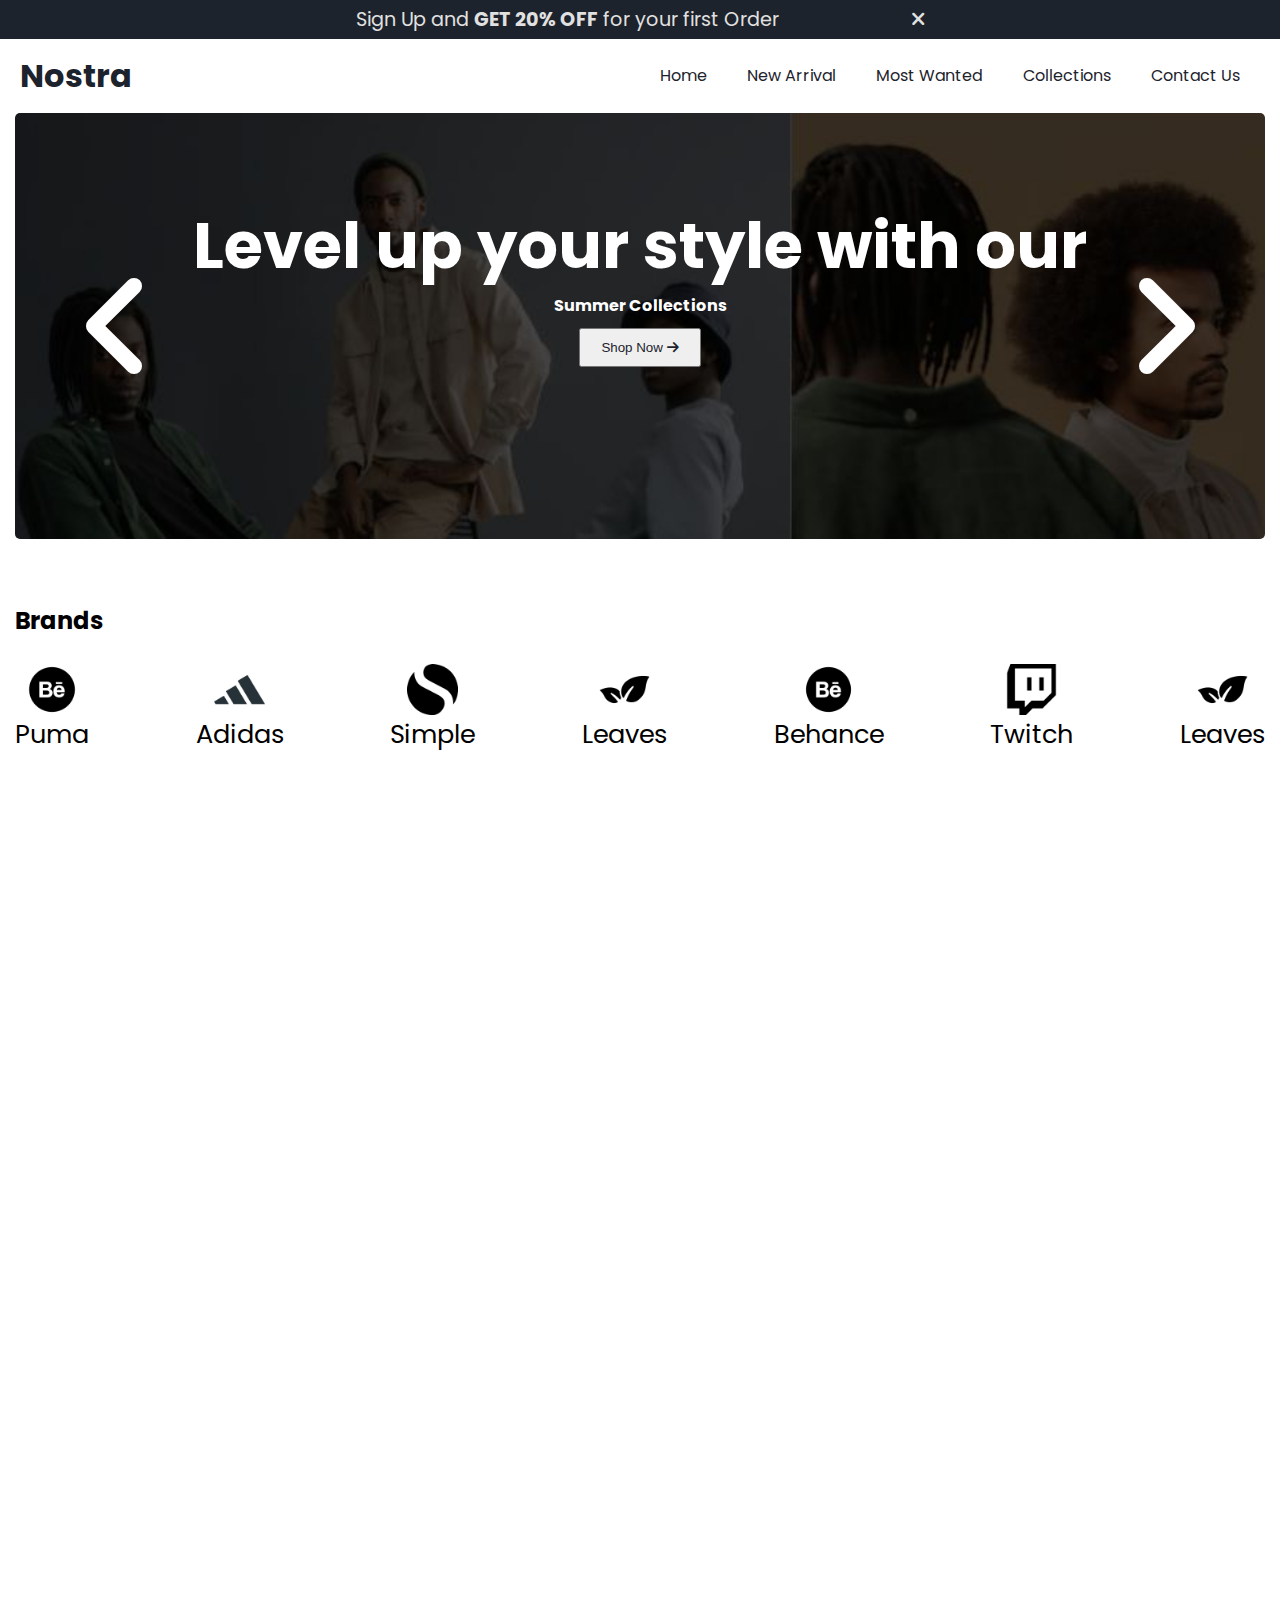
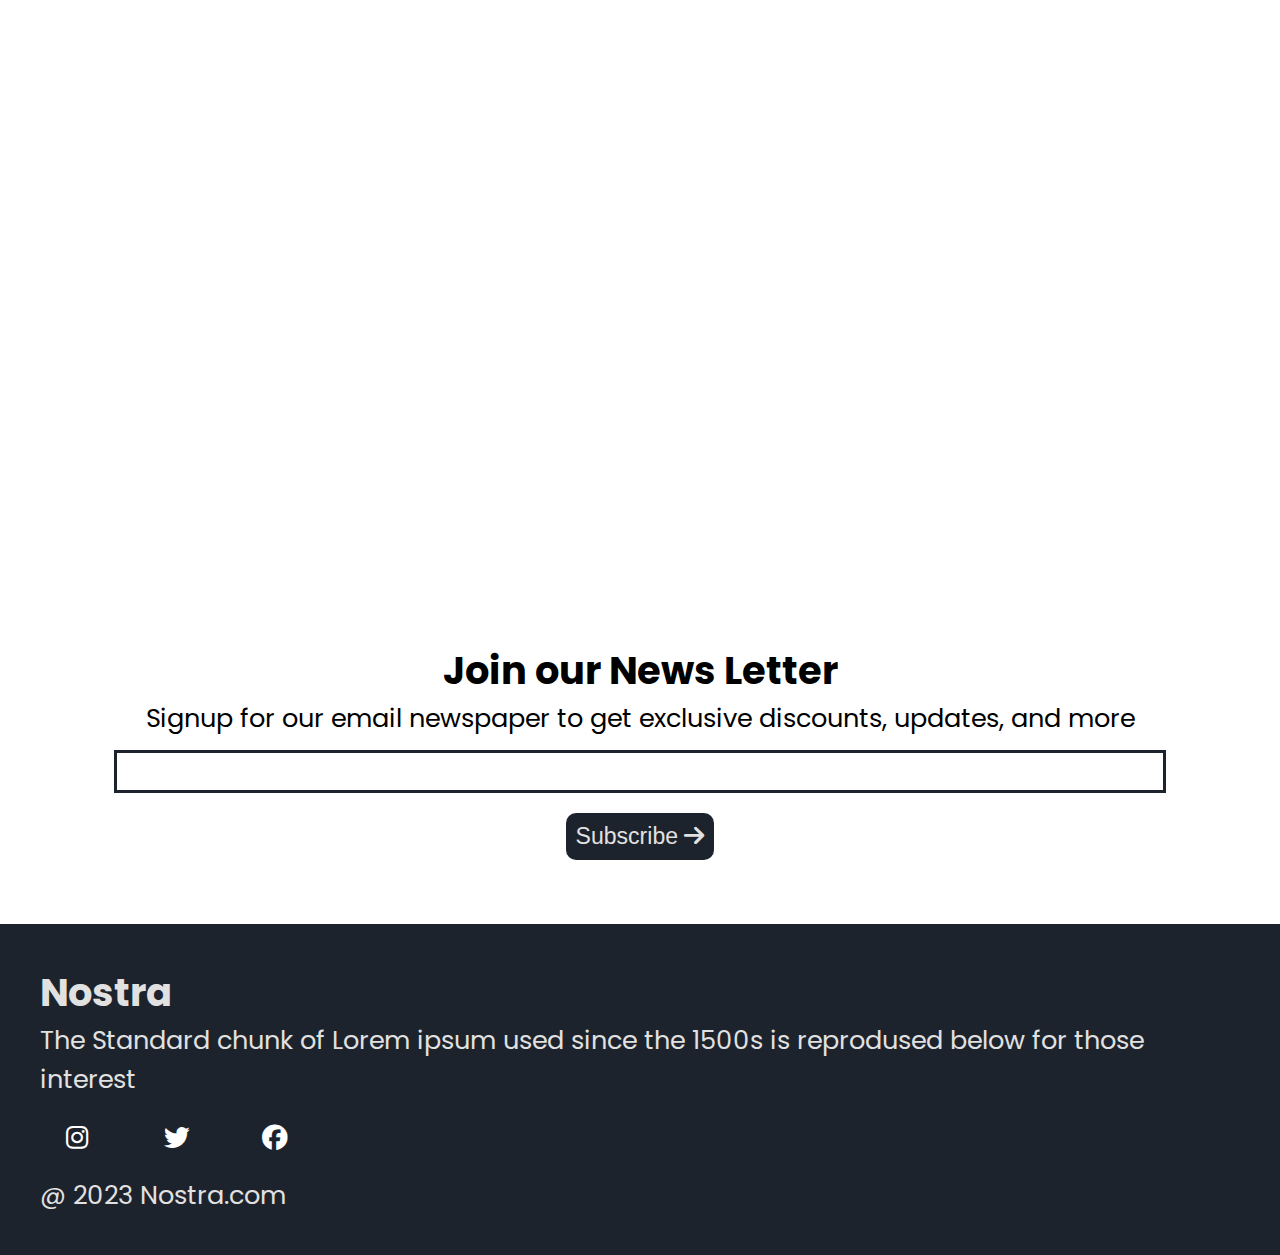
<file: index.html>
<!DOCTYPE html>
<html lang="en">

<head>
    <meta charset="UTF-8">
    <meta name="viewport" content="width=device-width, initial-scale=1.0">
    <title>Nostra</title>
    <!--Link CSS File-->
    <link rel="stylesheet" href="style.css">
    <!--Link Google Fonts-->
    <link rel="preconnect" href="https://fonts.googleapis.com">
    <link rel="preconnect" href="https://fonts.gstatic.com" crossorigin>
    <link href="https://fonts.googleapis.com/css2?family=Poppins:wght@400;500;700&display=swap" rel="stylesheet">

    <!--Link Font Awesome-->
    <link rel="stylesheet" href="https://cdnjs.cloudflare.com/ajax/libs/font-awesome/6.4.2/css/all.min.css">

</head>

<body>

    <!--Offer Bar-->

    <div class="offer-bar">
        <p>Sign Up and <b>GET 20% OFF</b> for your first Order
            <i id="offer-close" style="margin-left: 10%; cursor: pointer;" class="fa-solid fa-xmark"></i>
        </p>
    </div>

    <!--Navigation Bar-->
    <nav class="navbar">
        <h1>Nostra</h1>
        <div class="navbar-links">
            <p class="navbar-link"><a href="home">Home</a></p>
            <p class="navbar-link"><a href="#new-arrival">New Arrival</a></p>
            <p class="navbar-link"><a href="#most-wanted">Most Wanted</a></p>
            <p class="navbar-link"><a href="collections.html">Collections</a></p>
            <p class="navbar-link"><a href="./contact.html">Contact Us</a></p>
        </div>


        <div class="navbar-menu-toggle">
            <i id="side-navbar-activate" class="fa-solid fa-bars"></i>
        </div>

    </nav>

    <!--Side Navbar-->

    <div class="side-navbar">
        <p style="text-align: right;">
            <i id="side-navbar-close" class="fa-solid fa-xmark"></i>
        </p>
        <div class="side-navbar-links">

            <p class="side-navbar-link"><a href="./index.html">Home</a></p>
            <p class="side-navbar-link"><a href="#new-arrival">New Arrival</a></p>
            <p class="side-navbar-link"><a href="#most-wanted">Most Wanted</a></p>
            <p class="side-navbar-link"><a href="./collections.html">Collections</a></p>
            <p class="side-navbar-link"><a href="./contact.html">Contact Us</a></p>
        </div>

    </div>

    <div class="container">

        <!--Slider-->
        <div class="slider">
            <div class="slider-left-button">
                <i id="slider-left-activate" class="fa-solid fa-angle-left" style="color: #ffffff;"></i>
            </div>

            <div class="slider-content">
                <h1>Level up your style with our</h1>
                <h4>Summer Collections</h4>
                <button> Shop Now <i class="fa-solid fa-arrow-right"></i> </button>
            </div>

            <div class="slider-image-container">
                <img class="slider-image" src="img/others/slider-one.jpg" width="100%" alt="">
                <img class="slider-image" src="img/others/slider-one.jpg" alt="">
                <img class="slider-image" src="img/others/slider-one.jpg" alt="">
            </div>

            <div class="slider-right-button">

                <i id="slider-right-activate" class="fa-solid fa-angle-right" style="color: #ffffff;"></i>
            </div>
        </div>

        <!--Brands-->
        <h2 style="margin-top: 5vw;">Brands</h2>
        <div class="brands">
            <div class="brands-item">
                <img class="brands-icon" src="img/icons/behance.png" alt="">
                <p>Puma</p>
            </div>

            <div class="brands-item">
                <img class="brands-icon" src="img/icons/adidas.png" alt="">
                <p>Adidas</p>
            </div>

            <div class="brands-item">
                <img class="brands-icon" src="img/icons/simple.png" alt="">
                <p>Simple</p>
            </div>

            <div class="brands-item">
                <img class="brands-icon" src="img/icons/leaves.png" alt="">
                <p>Leaves</p>
            </div>

            <div class="brands-item">
                <img class="brands-icon" src="img/icons/behance.png" alt="">
                <p>Behance</p>
            </div>

            <div class="brands-item">
                <img class="brands-icon" src="img/icons/twitch.png" alt="">
                <p>Twitch</p>
            </div>

            <div class="brands-item">
                <img class="brands-icon" src="img/icons/leaves.png" alt="">
                <p>Leaves</p>
            </div>
        </div>

        <div class="initial-scroll-animate reveal-scroll-animate">
            <div class="service">

                <div class="servives-container-1">
                    <div>
                        <h2>We Provide Best</h2>
                        <h2>Customer Experiences</h2>
                    </div>

                    <div>
                        <p>|| We ensure that our customer have the best shopping experience</p>
                    </div>
                </div>

                <div class="servives-container-2">
                    <div>
                        <i style="font-size: 3vw;margin-bottom: 10px;" class="fa-regular fa-circle-check"></i>
                        <h4>Original Products</h4>
                        <p>Lorem, ipsum dolor sit amet consectetur adipisicing elit. Porro, consequuntur.
                        </p>
                    </div>

                    <div>
                        <i style="font-size: 3vw;margin-bottom: 10px;" class="fa-regular fa-face-smile"></i>
                        <h4>Satisfaction Guarantee</h4>
                        <p>Lorem, ipsum dolor sit amet consectetur adipisicing elit. Porro, consequuntur.
                        </p>
                    </div>

                    <div>
                        <i style="font-size: 3vw;margin-bottom: 10px;" class="fa-solid fa-broom"></i>
                        <h4>New Arrival Everyday</h4>
                        <p>Lorem, ipsum dolor sit amet consectetur adipisicing elit. Porro, consequuntur.
                        </p>
                    </div>

                    <div>
                        <i style="font-size: 3vw;margin-bottom: 10px;" class="fa-solid fa-truck-fast"></i>
                        <h4>Fast & Free Shipping</h4>
                        <p>Lorem, ipsum dolor sit amet consectetur adipisicing elit. Porro, consequuntur.
                        </p>
                    </div>
                </div>
            </div>
        </div>

        <div class="initial-scroll-animate reveal-scroll-animate">
            <h2 id="new-arrival" style=" margin-top: 5vw;">New Arrivals</h2>

            <div class="new-arrival">

                <div class="new-arrival-container">
                    <img style="width: 20vw;" src="img/products/f1.jpg" alt="">
                    <div class="overlay"></div>
                    <button> Shop Now <i class="fa-solid fa-arrow-right"></i> </button>

                </div>

                <div class="new-arrival-container">
                    <img style="width: 20vw;" src="img/products/f7.jpg" alt="">
                    <div class="overlay"></div>
                    <button> Shop Now <i class="fa-solid fa-arrow-right"></i> </button>

                </div>

                <div class="new-arrival-container">
                    <img style="width: 20vw;" src="img/products/n1.jpg" alt="">
                    <div class="overlay"></div>
                    <button> Shop Now <i class="fa-solid fa-arrow-right"></i> </button>

                </div>

                <div class="new-arrival-container">
                    <img style="width: 20vw;" src="img/products/n7.jpg" alt="">
                    <div class="overlay"></div>
                    <button> Shop Now <i class="fa-solid fa-arrow-right"></i> </button>

                </div>
            </div>
        </div>

        <div class="initial-scroll-animate reveal-scroll-animate">
            <h2 id="most-wanted" style=" margin-top: 5vw;">Most Wanted</h2>

            <div class="most-wanted">

                <div class="most-wanted-container">
                    <img style="width: 20vw;" src="img/products/n8.jpg" alt="">
                    <p class="sale-overlay">sale</p>
                    <img class="like-button" src="img/icons/blackheart.png" alt="">

                </div>

                <div class="most-wanted-container">
                    <img style="width: 20vw;" src="img/products/f1.jpg" alt="">

                    <p class="sale-overlay">sale</p>
                    <img class="like-button" src="img/icons/blackheart.png" alt="">
                </div>

                <div class="most-wanted-container">
                    <img style="width: 20vw;" src="img/products/n1.jpg" alt="">
                    <p class="sale-overlay">sale</p>
                    <img class="like-button" src="img/icons/blackheart.png" alt="">


                </div>

                <div class="most-wanted-container">
                    <img style="width: 20vw;" src="img/products/n7.jpg" alt="">
                    <p class="sale-overlay">sale</p>
                    <img class="like-button" src="img/icons/blackheart.png" alt="">


                </div>

                <div class="most-wanted-container">
                    <img style="width: 20vw;" src="img/products/n3.jpg" alt="">
                    <p class="sale-overlay">sale</p>
                    <img class="like-button" src="img/icons/blackheart.png" alt="">

                </div>

                <div class="most-wanted-container">
                    <img style="width: 20vw;" src="img/products/f7.jpg" alt="">

                    <p class="sale-overlay">sale</p>
                    <img class="like-button" src="img/icons/blackheart.png" alt="">
                </div>

                <div class="most-wanted-container">
                    <img style="width: 20vw;" src="img/products/n4.jpg" alt="">
                    <p class="sale-overlay">sale</p>
                    <img class="like-button" src="img/icons/blackheart.png" alt="">
                </div>

                <div class="most-wanted-container">
                    <img style="width: 20vw;" src="img/products/n7.jpg" alt="">
                    <p class="sale-overlay">sale</p>
                    <img class="like-button" src="img/icons/blackheart.png" alt="">
                </div>
            </div>
        </div>

        <div class="initial-scroll-animate reveal-scroll-animate">
            <div class="limited-offer">
                <div class="limited-offer-img">
                    <img src="img/others/offer.jpg" alt="">
                </div>
                <div class="limited-offer-text">
                    <h2>Limited Offer</h2>
                    <h4>35% OFF on this for the first 30 Customers</h4>
                    <button> Shop Now <i class="fa-solid fa-arrow-right"></i> </button>
                </div>
            </div>
        </div>

        <div class="news">
            <h2>Join our News Letter</h2>
            <p style="text-align: center;">Signup for our email newspaper to get exclusive discounts, updates, and more
            </p>
            <div style="margin-top: 10px;">
                <input class="search">
            </div>
            <div>
                <button> Subscribe <i class="fa-solid fa-arrow-right"></i> </button>
            </div>
        </div>
    </div>

    <div class="footer">
        <div class="footer-container">
            <div class="footer-box-1">
                <h2 class="headingText">Nostra</h2>
                <p>The Standard chunk of Lorem ipsum
                    used since the 1500s is reprodused
                    below for those interest</p>
                <div class="footer-icon-container">
                    <i class="icon fa-brands fa-instagram" style="color: #ffffff;"></i>
                    <i class="icon fa-brands fa-twitter" style="color: #ffffff;"></i>
                    <i class="icon fa-brands fa-facebook" style="color: #ffffff;"></i>
                </div>
            </div>
        </div>
        <p class="subtitle">@ 2023 Nostra.com</p>
    </div>
    <script src="index.js"></script>
</body>

</html>
</file>
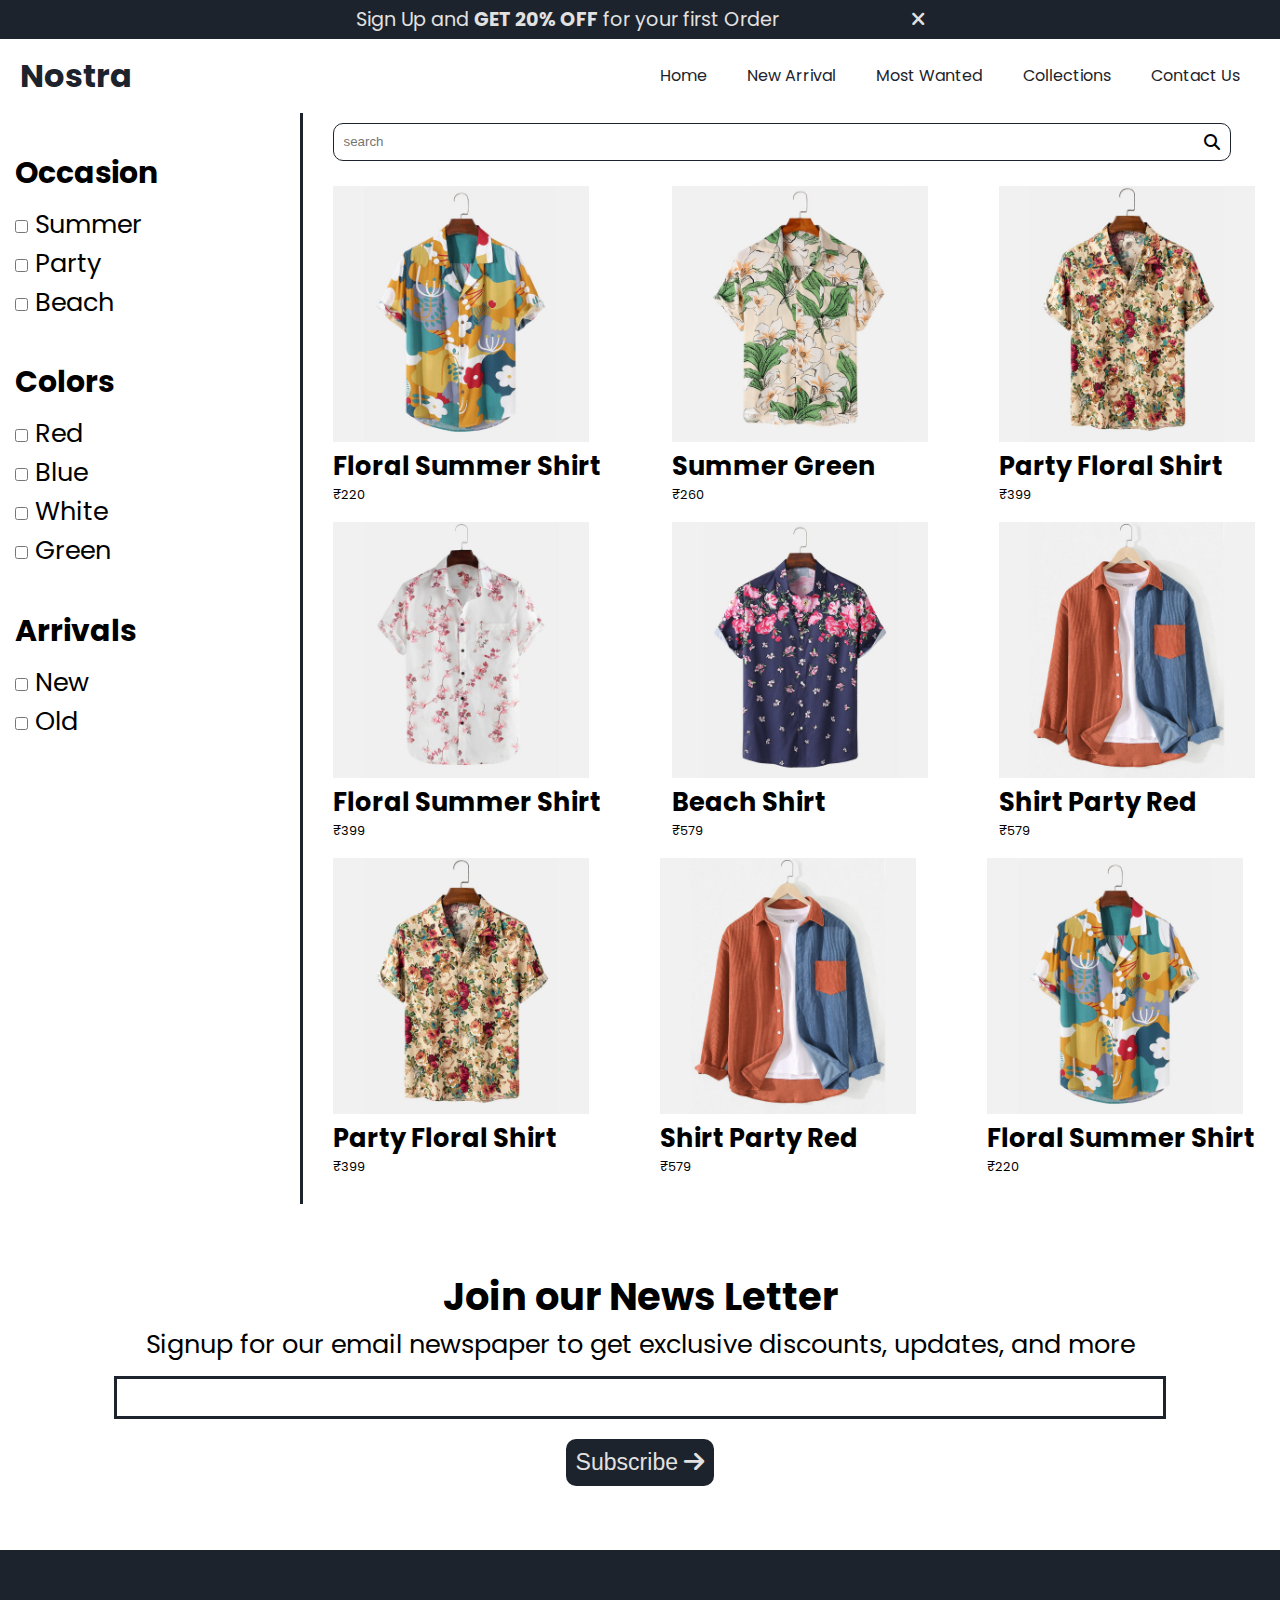
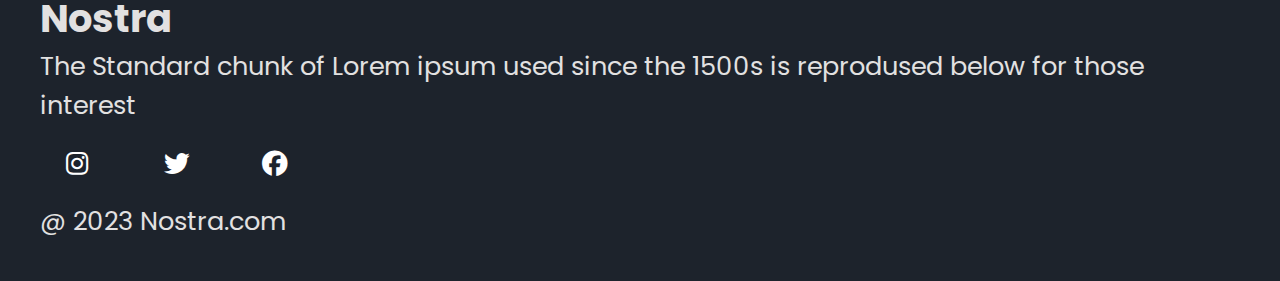
<file: collections.html>
<!DOCTYPE html>
<html lang="en">

<head>
    <meta charset="UTF-8">
    <meta name="viewport" content="width=device-width, initial-scale=1.0">
    <title>Collections</title>
    <!--Link CSS File-->
    <link rel="stylesheet" href="style.css">
    <!--Link Google Fonts-->
    <link rel="preconnect" href="https://fonts.googleapis.com">
    <link rel="preconnect" href="https://fonts.gstatic.com" crossorigin>
    <link href="https://fonts.googleapis.com/css2?family=Poppins:wght@400;500;700&display=swap" rel="stylesheet">

    <!--Link Font Awesome-->
    <link rel="stylesheet" href="https://cdnjs.cloudflare.com/ajax/libs/font-awesome/6.4.2/css/all.min.css">

</head>

<body>

    <!--Offer Bar-->

    <div class="offer-bar">
        <p>Sign Up and <b>GET 20% OFF</b> for your first Order
            <i id="offer-close" style="margin-left: 10%; cursor: pointer;" class="fa-solid fa-xmark"></i>
        </p>
    </div>

    <!--Navigation Bar-->
    <nav class="navbar">
        <h1>Nostra</h1>
        <div class="navbar-links">
            <p class="navbar-link"><a href="./index.html">Home</a></p>
            <p class="navbar-link"><a href="./index.html/#new-arrival">New Arrival</a></p>
            <p class="navbar-link"><a href="./index.html/#most-wanted">Most Wanted</a></p>
            <p class="navbar-link"><a href="./index.html/collections">Collections</a></p>
            <p class="navbar-link"><a href="./contact.html">Contact Us</a></p>
        </div>


        <div class="navbar-menu-toggle">
            <i id="side-navbar-activate" class="fa-solid fa-bars"></i>
        </div>
    </nav>

    <!--Side Navbar-->

    <div class="side-navbar">
        <p style="text-align: right;">
            <i id="side-navbar-close" class="fa-solid fa-xmark"></i>
        </p>
        <div class="side-navbar-links">

            <p class="side-navbar-link"><a href="./index.html">Home</a></p>
            <p class="side-navbar-link"><a href="./index.html">New Arrival</a></p>
            <p class="side-navbar-link"><a href="./index.html">Most Wanted</a></p>
            <p class="side-navbar-link"><a href="./collections.html">Collections</a></p>
            <p class="side-navbar-link"><a href="./contact.html">Contact Us</a></p>
        </div>

    </div>

    <div class="container">

        <div class="divide-section">
            <div class="filter-section">

                <h3 class="filter-section-occasion">Occasion</h3>
                <div>
                    <input type="checkbox" name="tags" value="summer"> Summer <br>
                    <input type="checkbox" name="tags" value="party"> Party <br>
                    <input type="checkbox" name="tags" value="beach"> Beach

                </div>

                <h3 class="filter-section-colors"> Colors </h3>
                <div>
                    <input type="checkbox" name="tags" value="red"> Red <br>
                    <input type="checkbox" name="tags" value="blue"> Blue <br>
                    <input type="checkbox" name="tags" value="white"> White <br>
                    <input type="checkbox" name="tags" value="green"> Green
                </div>

                <h3 class="filter-section-arrivals"> Arrivals </h3>
                <div>
                    <input type="checkbox" name="tags" value="new"> New <br>
                    <input type="checkbox" name="tags" value="old"> Old

                </div>


                <hr class="vertical-line">
            </div>

            <div class="product-section">
                <form class="navbar-search">
                    <input type="search" placeholder="search">
                    <i class="fa-solid fa-magnifying-glass"></i>
                </form>

                <div class="products">

                </div>
            </div>
        </div>



        <div class="news">
            <h2>Join our News Letter</h2>
            <p style="text-align: center;">Signup for our email newspaper to get exclusive discounts, updates, and more
            </p>
            <div style="margin-top: 10px;">
                <input class="search">
            </div>
            <div>
                <button> Subscribe <i class="fa-solid fa-arrow-right"></i> </button>
            </div>
        </div>

    </div>

    <div class="footer">
        <div class="footer-container">
            <div class="footer-box-1">
                <h2 class="headingText">Nostra</h2>
                <p>The Standard chunk of Lorem ipsum
                    used since the 1500s is reprodused
                    below for those interest</p>
                <div class="footer-icon-container">
                    <i class="icon fa-brands fa-instagram" style="color: #ffffff;"></i>
                    <i class="icon fa-brands fa-twitter" style="color: #ffffff;"></i>
                    <i class="icon fa-brands fa-facebook" style="color: #ffffff;"></i>
                </div>
            </div>



        </div>

        <p class="subtitle">@ 2023 Nostra.com</p>
    </div>



    <!--Link Javascript File-->
    <script type="module" src="collections.js"></script>
</body>

</html>
</file>
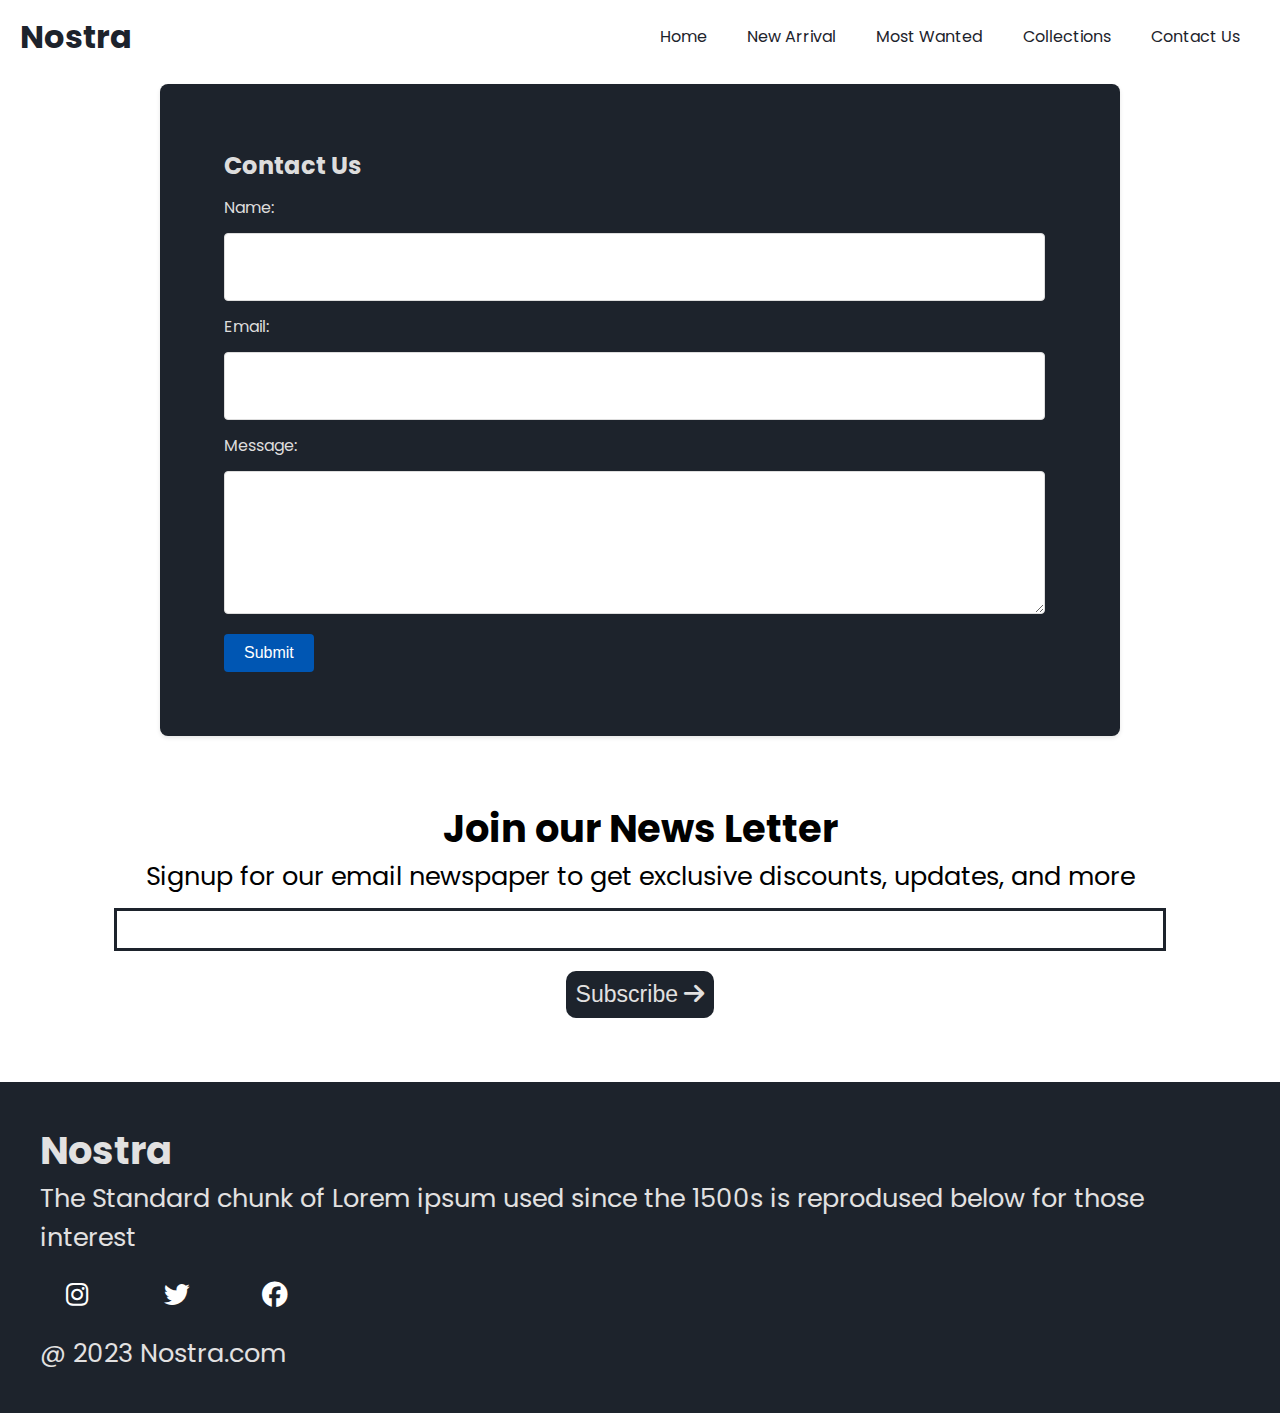
<file: contact.html>
<!DOCTYPE html>
<html lang="en">

<head>
    <meta charset="UTF-8">
    <meta name="viewport" content="width=device-width, initial-scale=1.0">
    <title>Nostra</title>
    <!--Link CSS File-->
    <link rel="stylesheet" href="style.css">
    <!--Link Google Fonts-->
    <link rel="preconnect" href="https://fonts.googleapis.com">
    <link rel="preconnect" href="https://fonts.gstatic.com" crossorigin>
    <link href="https://fonts.googleapis.com/css2?family=Poppins:wght@400;500;700&display=swap" rel="stylesheet">

    <!--Link Font Awesome-->
    <link rel="stylesheet" href="https://cdnjs.cloudflare.com/ajax/libs/font-awesome/6.4.2/css/all.min.css">

</head>

<body>







    <!--Navigation Bar-->
    <nav class="navbar">
        <h1>Nostra</h1>
        <div class="navbar-links">
            <p class="navbar-link"><a href="./index.html">Home</a></p>
            <p class="navbar-link"><a href="./index.html">New Arrival</a></p>
            <p class="navbar-link"><a href="./index.html">Most Wanted</a></p>
            <p class="navbar-link"><a href="collections.html">Collections</a></p>
            <p class="navbar-link"><a href="./contact.html">Contact Us</a></p>
        </div>


        <div class="navbar-menu-toggle">
            <i id="side-navbar-activate" class="fa-solid fa-bars"></i>
        </div>
    </nav>

    <!--Side Navbar-->

    <div class="side-navbar">
        <p style="text-align: right;">
            <i id="side-navbar-close" class="fa-solid fa-xmark"></i>
        </p>
        <div class="side-navbar-links">

            <p class="side-navbar-link"><a href="./index.html">Home</a></p>
            <p class="side-navbar-link"><a href="./index.html">New Arrival</a></p>
            <p class="side-navbar-link"><a href="./index.html">Most Wanted</a></p>
            <p class="side-navbar-link"><a href="./collections.html">Collections</a></p>
            <p class="side-navbar-link"><a href="./contact.html">Contact Us</a></p>
        </div>

    </div>

    <div class="container">
        <div class="contact-form">
            <h2>Contact Us</h2>
            <form action="#" method="post">
                <label for="name">Name:</label>
                <input type="text" id="name" name="name" required>

                <label for="email">Email:</label>
                <input type="text" id="email" name="email" required>

                <label for="message">Message:</label>
                <textarea id="message" name="message" required></textarea>

                <input type="submit" value="Submit">
            </form>
        </div>

    </div>

    <div class="news">
        <h2>Join our News Letter</h2>
        <p style="text-align: center;">Signup for our email newspaper to get exclusive discounts, updates, and more</p>
        <div style="margin-top: 10px;">
            <input class="search">
        </div>
        <div>
            <button> Subscribe <i class="fa-solid fa-arrow-right"></i> </button>
        </div>
    </div>

    </div>

    <div class="footer">
        <div class="footer-container">
            <div class="footer-box-1">
                <h2 class="headingText">Nostra</h2>
                <p>The Standard chunk of Lorem ipsum
                    used since the 1500s is reprodused
                    below for those interest</p>
                <div class="footer-icon-container">
                    <i class="icon fa-brands fa-instagram" style="color: #ffffff;"></i>
                    <i class="icon fa-brands fa-twitter" style="color: #ffffff;"></i>
                    <i class="icon fa-brands fa-facebook" style="color: #ffffff;"></i>
                </div>
            </div>
        </div>
        <p class="subtitle">@ 2023 Nostra.com</p>
    </div>
    <script src="./contact.js"></script>
</body>

</html>
</file>
<file: style.css>
*{
    margin: 0;
    padding: 0;
}
body {
    font-family: 'Poppins', sans-serif;
    
}
.offer-bar {
    background-color: #1D232C;
    color: #E2E1E1;
    padding: 5px;
    text-align: center;
    font-size: 1.5vw;
}

.container {
    padding-left: 15px;
    padding-right: 15px;
}

/* Main Navigation Bar*/
.navbar {
    display: flex;
    justify-content: space-between;
    color: #1D232C;
    align-items: center;
    position: sticky;
    top: 0px;
    background-color: white;
    padding-top: 1vw;
    padding-bottom: 1vw;
    padding-left: 20px;
    padding-right: 20px;
    z-index: 3;
}

.navbar-links {
    display: flex;
    width: 50%;
    justify-content: space-around;
    align-items: center;
}

.navbar-links a{
    text-decoration: none;
    color: #1D232C;
}

.navbar-links a:hover{
    text-decoration: underline;
    color: #1D232C;
}

.navbar-search {
    border: solid #1D232C 1px;
    border-radius: 10px;
    padding: 10px;
    display: flex;
    align-items: center;
    width: 95%;
}

.navbar-search input {
    border: none;
    width: 100%;
    background-color: transparent;
    
}

input:focus {
    outline: none;
}

.navbar-menu-toggle {
    display: none;
}

/*0 to 800px */

@media screen and (max-width:900px) {

    .navbar-menu-toggle {
        display: block;
    }

    .navbar-links {
        display: none;
    }

    

}

/* Side Navbar */
.side-navbar{
    position: fixed;
    top: 0;
    left: 0;
    width: 50%;
    height: 100%;
    background-color: #1D232C;
    color: #E2E1E1;
    margin-left: -60%;
    transition-duration: 1s;
    z-index: 10;
    padding: 20px;
  
}

.side-navbar-link{
    margin-bottom: 30px;
}

.side-navbar-links a{
    text-decoration: none;
    color: #E2E1E1;
}

.side-navbar-links a:hover{
    text-decoration: underline;
    color: #E2E1E1;
}

.side-navbar-search {
    border: solid #E2E1E1 1px;
    border-radius: 10px;
    padding: 10px;
    display: inline-block;
}

.side-navbar-search input {
    border: none;
    background: transparent;
}

/*Slider*/

.slider{
    overflow: hidden;
    display: flex;
    width: 100%;
    position: relative;
    
    border-radius: 5px;

}

.slider-image-container{
    display: flex;
    transition: 2s;
}

.slider-image{
    width: 100vw;
}

.slider-left-button{
    position: absolute;
    top: 35%;
    left: 5%;
    z-index: 1;
}

.slider-left-button i{
    font-size: 10vw;
    
}
.slider-right-button{
    position: absolute;
    top: 35%;
    right: 5%;
}
.slider-right-button i{
    font-size: 10vw;
}
.slider-content{
    position: absolute;
    color: white;
    text-align: center;
    width: 100%;
    top: 20%;
}
.slider-content h1{
    font-size: 5vw;
}
.slider-content button{
   padding-left: 20px;
   padding-right: 20px;
   padding-top: 10px;
   padding-bottom: 10px;
   margin-top: 10px;
   color: #1D232C;
}

/* Brands*/
.brands{
    display: flex;
    margin-top: 2vw;
    justify-content: space-between;    
}

.brands-icon{
    width: 4vw;
    align-items: center;

}

.brands-item{
    display: flex;
    align-items: center;
    flex-direction: column;
    text-align: center;
    font-size: 2vw;
}

.servives-container-1
{
    margin-top: 5vw;
    margin-bottom: 2vw;
    display: flex;
    justify-content: space-between;
    align-items: center;
    font-size: 1.5vw;
}

.servives-container-2
{   
    display: flex;
    justify-content: space-between;
    align-items: center;
    gap: 10px;
    font-size: 1vw;
    
}

.servives-container-2 div{
    border-radius: 5px;
    background-color: #F2F4F7;
    padding: 10px; 

}

.new-arrival{
    display: flex;
    justify-content: space-between;
    margin-top: 2vw;
   
    
}

.new-arrival-container{
   position: relative; 
}

.new-arrival-container img{
    border-radius: 2%;     
}

.overlay{
    border-radius: 2%;
    position: absolute;
    width: 100%;
    height: 100%;
    background-color: black;
    z-index: 2;
    top: 0;
    opacity: 0.6;
}

.new-arrival button{
    padding-left: 10%;
    padding-right: 10%;
    padding-top: 5%;
    padding-bottom: 5%;
    margin-top: 10px;
    font-size: 1vw;
    color: #1D232C;
    border-radius: 10px;
    position: absolute;
    border: none;
    top: 50%;
    left: 18%;
    z-index: 2;
}

 .most-wanted{
    display: flex;
    justify-content: space-between;
    margin-top: 2vw;
    overflow-x: scroll;
    gap: 20px;
   
    
}

.most-wanted-container{
   position: relative; 
}

.most-wanted img{
    border-radius: 2%;
    
     
 }

 .sale-overlay{
    position: absolute;
    top:3px;
    left: 3px;
    font-size: 2vw;
    background-color: red;
    color: white;
    padding-left: 10px;
    padding-right: 10px;
    border-radius: 10%;
 }

 .most-wanted::-webkit-scrollbar {
    appearance: none;
    
  }
   
.like-button{
    position: absolute;
    width: 15%;
    bottom: 12%;
    right: 5%;
}

.limited-offer{
    display: flex;
    justify-content: center;
    
    align-items: center;
    background-color: #1D232C;
    color: #E2E1E1;
    padding: 20px;
    font-size: 2vw;
}

.limited-offer img{
    width: 100%;
    height: 100%100%;
}

.limited-offer-text{
    padding: 5%;
}

.limited-offer button{
    padding-left: 5%;
    padding-right: 5%;
    padding-top: 2.5%;
    padding-bottom: 2.5%;
    margin-top: 10px;
    font-size: 1.2vw;
    color: #1D232C;
    border-radius: 10px;
 
    border: none;
    
    

 }

 /* Scroll Animate */

 .initial-scroll-animate{
   
    transition: 3s;
 }

 .reveal-scroll-animate{
    opacity: 0;
 }

 .news{
    font-size: 2vw;
    margin-top: 5vw;
    display: flex;
    flex-direction: column;
    align-items: center;
}

.news input{
    padding: 11px;
    width: 80vw;
    margin-bottom: 10px;
    border: solid #1D232C 3px;

}

.news input:focus{
   outline: none;

}

.news button{
    
    margin-top: 10px;
    font-size: 1.8vw;
    color: #E2E1E1;
    background-color: #1D232C;
    border-radius: 10px;
    border: none;
    padding:10px
    
    

 }


 .icon{
    width: 40px;
    margin: 2vw;

}
.footer{
    font-size: 2vw;
    margin-top: 5vw;
    padding: 40px;
    background-color: #1D232C;
    color: #E2E1E1;
    box-sizing: border-box;
}

.footer-container{
   
    display: flex;
    align-items: center;
    flex-wrap: wrap;
}

.footer-box-1{
    display: flex;
    flex-direction: column;
  
}

.footer-box-2{
    display: flex;
}

/* Collections */

.divide-section{
    display: flex;
}

.filter-section{
    flex-basis: 25%;
    position: relative;
    font-size: 2vw;
}

.product-section{
    flex-basis: 75%;
    position: relative;
}

.vertical-line {
    border: none;
    border-left: 3px solid #1D232C; /* Adjust color and width as needed */
    height: 100%; /* Adjust height as needed */
    margin: 0 20px; /* Adjust margin as needed */
    position: absolute;
    top: 0px;
    right: 0px
    
  }

.filter-section-price,.filter-section-arrivals,.filter-section-occasion,.filter-section-colors{
    margin-top: 3vw;
    margin-bottom: 10px;
    
}

.product-section{
    padding: 10px;
}

.products{
    margin-top: 2vw;
    display: flex;
    flex-wrap: wrap;
    justify-content: space-between;
    font-size:1vw;
}



  .contact-form {
    background-color: #1D232C;
    color: #dddddd;
    border-radius: 8px;
    box-shadow: 0 2px 4px rgba(0, 0, 0, 0.1);
    width: 60vw;
    margin: auto;
    padding: 5vw;
    padding-right: 10vw;
    margin-top: 10px;
  }

  .contact-form h2 {
    margin-bottom: 1vw;
   
  }

  .contact-form label {
    display: block;
    margin-bottom: 1vw;
 
  }

  .contact-form input[type="text"],
  .contact-form textarea {
    width: 100%;
    padding: 2vw;
    border: 1px solid #dddddd;
    border-radius: 4px;
    margin-bottom: 1vw;
    font-size: 1vw;
    
  }

  .contact-form textarea {
    resize: vertical;
    height: 10vh;
  }

  .contact-form input[type="submit"] {
    
    color: #ffffff;
    border: none;
    border-radius: 4px;
    padding: 10px 20px;
    cursor: pointer;
    font-size: 16px;
    background-color: #0056b3;
  }

  .contact-form input[type="submit"]:hover {
    background-color: #0056b3;
  }
</file>
